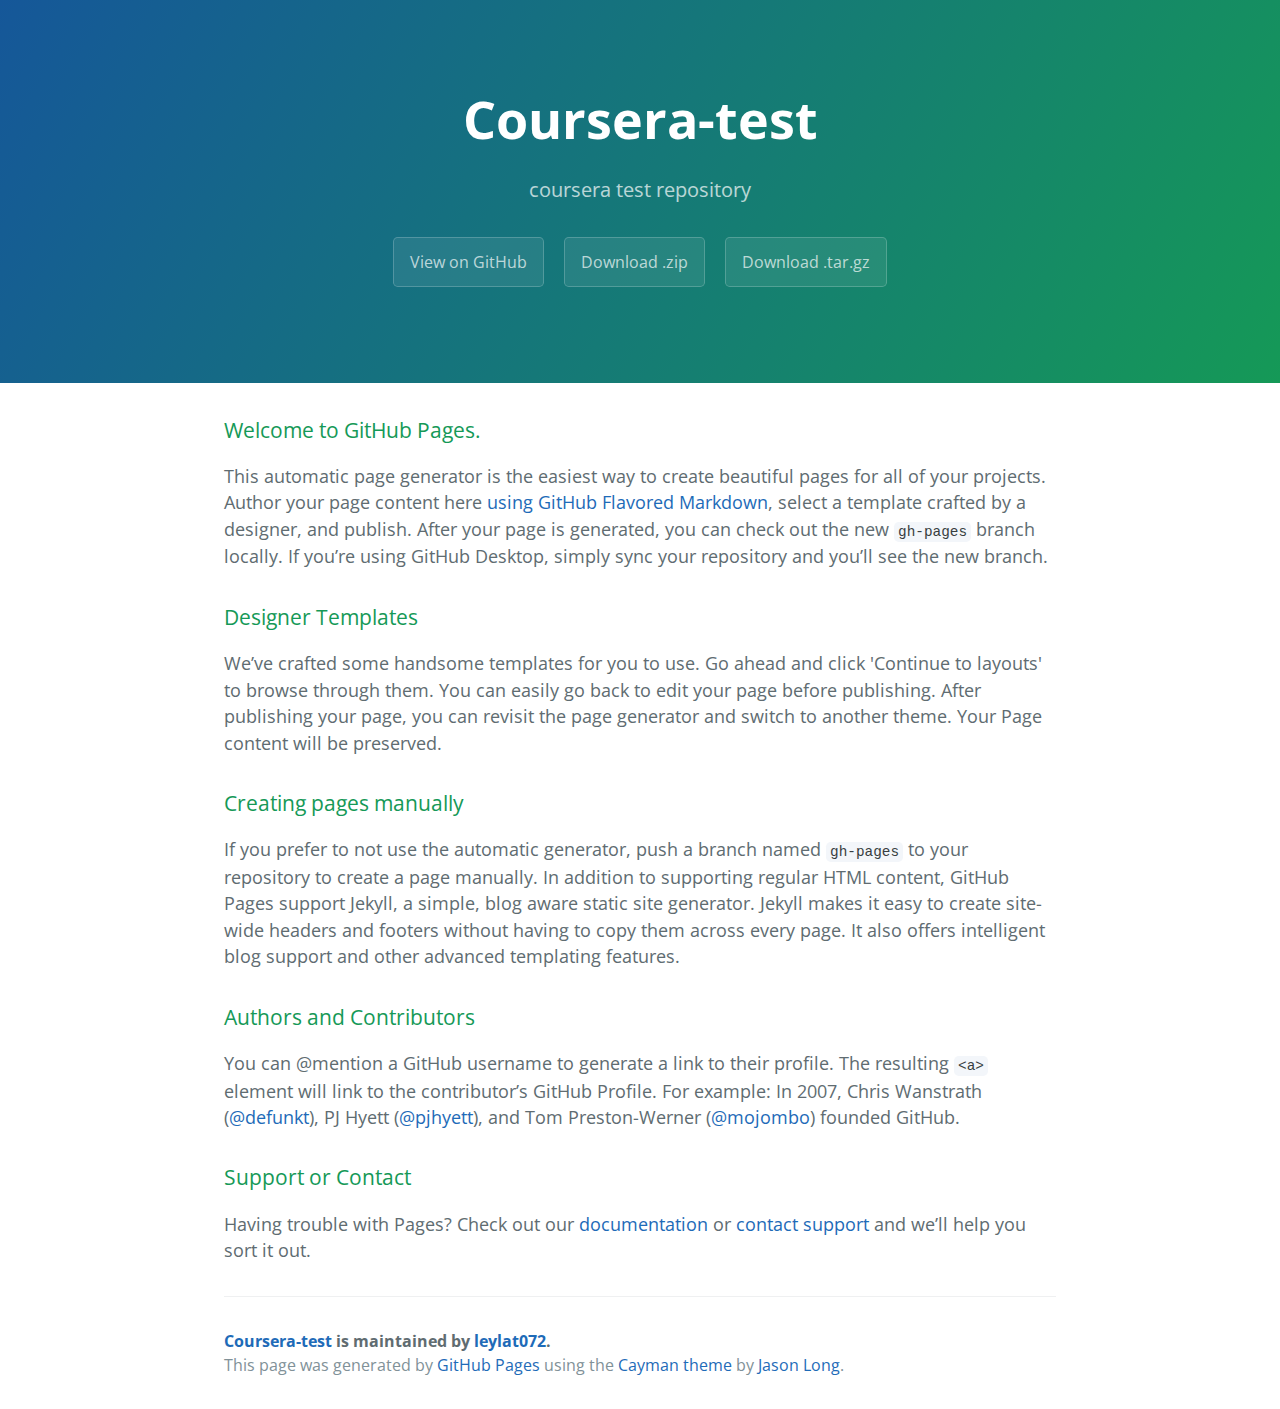
<file: index.html>
<!DOCTYPE html>
<html lang="en-us">
  <head>
    <meta charset="UTF-8">
    <title>Coursera-test by leylat072</title>
    <meta name="viewport" content="width=device-width, initial-scale=1">
    <link rel="stylesheet" type="text/css" href="stylesheets/normalize.css" media="screen">
    <link href='https://fonts.googleapis.com/css?family=Open+Sans:400,700' rel='stylesheet' type='text/css'>
    <link rel="stylesheet" type="text/css" href="stylesheets/stylesheet.css" media="screen">
    <link rel="stylesheet" type="text/css" href="stylesheets/github-light.css" media="screen">
  </head>
  <body>
    <section class="page-header">
      <h1 class="project-name">Coursera-test</h1>
      <h2 class="project-tagline">coursera test repository</h2>
      <a href="https://github.com/leylat072/coursera-test" class="btn">View on GitHub</a>
      <a href="https://github.com/leylat072/coursera-test/zipball/master" class="btn">Download .zip</a>
      <a href="https://github.com/leylat072/coursera-test/tarball/master" class="btn">Download .tar.gz</a>
    </section>

    <section class="main-content">
      <h3>
<a id="welcome-to-github-pages" class="anchor" href="#welcome-to-github-pages" aria-hidden="true"><span aria-hidden="true" class="octicon octicon-link"></span></a>Welcome to GitHub Pages.</h3>

<p>This automatic page generator is the easiest way to create beautiful pages for all of your projects. Author your page content here <a href="https://guides.github.com/features/mastering-markdown/">using GitHub Flavored Markdown</a>, select a template crafted by a designer, and publish. After your page is generated, you can check out the new <code>gh-pages</code> branch locally. If you’re using GitHub Desktop, simply sync your repository and you’ll see the new branch.</p>

<h3>
<a id="designer-templates" class="anchor" href="#designer-templates" aria-hidden="true"><span aria-hidden="true" class="octicon octicon-link"></span></a>Designer Templates</h3>

<p>We’ve crafted some handsome templates for you to use. Go ahead and click 'Continue to layouts' to browse through them. You can easily go back to edit your page before publishing. After publishing your page, you can revisit the page generator and switch to another theme. Your Page content will be preserved.</p>

<h3>
<a id="creating-pages-manually" class="anchor" href="#creating-pages-manually" aria-hidden="true"><span aria-hidden="true" class="octicon octicon-link"></span></a>Creating pages manually</h3>

<p>If you prefer to not use the automatic generator, push a branch named <code>gh-pages</code> to your repository to create a page manually. In addition to supporting regular HTML content, GitHub Pages support Jekyll, a simple, blog aware static site generator. Jekyll makes it easy to create site-wide headers and footers without having to copy them across every page. It also offers intelligent blog support and other advanced templating features.</p>

<h3>
<a id="authors-and-contributors" class="anchor" href="#authors-and-contributors" aria-hidden="true"><span aria-hidden="true" class="octicon octicon-link"></span></a>Authors and Contributors</h3>

<p>You can @mention a GitHub username to generate a link to their profile. The resulting <code>&lt;a&gt;</code> element will link to the contributor’s GitHub Profile. For example: In 2007, Chris Wanstrath (<a href="https://github.com/defunkt" class="user-mention">@defunkt</a>), PJ Hyett (<a href="https://github.com/pjhyett" class="user-mention">@pjhyett</a>), and Tom Preston-Werner (<a href="https://github.com/mojombo" class="user-mention">@mojombo</a>) founded GitHub.</p>

<h3>
<a id="support-or-contact" class="anchor" href="#support-or-contact" aria-hidden="true"><span aria-hidden="true" class="octicon octicon-link"></span></a>Support or Contact</h3>

<p>Having trouble with Pages? Check out our <a href="https://help.github.com/pages">documentation</a> or <a href="https://github.com/contact">contact support</a> and we’ll help you sort it out.</p>

      <footer class="site-footer">
        <span class="site-footer-owner"><a href="https://github.com/leylat072/coursera-test">Coursera-test</a> is maintained by <a href="https://github.com/leylat072">leylat072</a>.</span>

        <span class="site-footer-credits">This page was generated by <a href="https://pages.github.com">GitHub Pages</a> using the <a href="https://github.com/jasonlong/cayman-theme">Cayman theme</a> by <a href="https://twitter.com/jasonlong">Jason Long</a>.</span>
      </footer>

    </section>

  
  </body>
</html>
</file>
<file: stylesheets/stylesheet.css>
* {
  box-sizing: border-box; }

body {
  padding: 0;
  margin: 0;
  font-family: "Open Sans", "Helvetica Neue", Helvetica, Arial, sans-serif;
  font-size: 16px;
  line-height: 1.5;
  color: #606c71; }

a {
  color: #1e6bb8;
  text-decoration: none; }
  a:hover {
    text-decoration: underline; }

.btn {
  display: inline-block;
  margin-bottom: 1rem;
  color: rgba(255, 255, 255, 0.7);
  background-color: rgba(255, 255, 255, 0.08);
  border-color: rgba(255, 255, 255, 0.2);
  border-style: solid;
  border-width: 1px;
  border-radius: 0.3rem;
  transition: color 0.2s, background-color 0.2s, border-color 0.2s; }
  .btn + .btn {
    margin-left: 1rem; }

.btn:hover {
  color: rgba(255, 255, 255, 0.8);
  text-decoration: none;
  background-color: rgba(255, 255, 255, 0.2);
  border-color: rgba(255, 255, 255, 0.3); }

@media screen and (min-width: 64em) {
  .btn {
    padding: 0.75rem 1rem; } }

@media screen and (min-width: 42em) and (max-width: 64em) {
  .btn {
    padding: 0.6rem 0.9rem;
    font-size: 0.9rem; } }

@media screen and (max-width: 42em) {
  .btn {
    display: block;
    width: 100%;
    padding: 0.75rem;
    font-size: 0.9rem; }
    .btn + .btn {
      margin-top: 1rem;
      margin-left: 0; } }

.page-header {
  color: #fff;
  text-align: center;
  background-color: #159957;
  background-image: linear-gradient(120deg, #155799, #159957); }

@media screen and (min-width: 64em) {
  .page-header {
    padding: 5rem 6rem; } }

@media screen and (min-width: 42em) and (max-width: 64em) {
  .page-header {
    padding: 3rem 4rem; } }

@media screen and (max-width: 42em) {
  .page-header {
    padding: 2rem 1rem; } }

.project-name {
  margin-top: 0;
  margin-bottom: 0.1rem; }

@media screen and (min-width: 64em) {
  .project-name {
    font-size: 3.25rem; } }

@media screen and (min-width: 42em) and (max-width: 64em) {
  .project-name {
    font-size: 2.25rem; } }

@media screen and (max-width: 42em) {
  .project-name {
    font-size: 1.75rem; } }

.project-tagline {
  margin-bottom: 2rem;
  font-weight: normal;
  opacity: 0.7; }

@media screen and (min-width: 64em) {
  .project-tagline {
    font-size: 1.25rem; } }

@media screen and (min-width: 42em) and (max-width: 64em) {
  .project-tagline {
    font-size: 1.15rem; } }

@media screen and (max-width: 42em) {
  .project-tagline {
    font-size: 1rem; } }

.main-content :first-child {
  margin-top: 0; }
.main-content img {
  max-width: 100%; }
.main-content h1, .main-content h2, .main-content h3, .main-content h4, .main-content h5, .main-content h6 {
  margin-top: 2rem;
  margin-bottom: 1rem;
  font-weight: normal;
  color: #159957; }
.main-content p {
  margin-bottom: 1em; }
.main-content code {
  padding: 2px 4px;
  font-family: Consolas, "Liberation Mono", Menlo, Courier, monospace;
  font-size: 0.9rem;
  color: #383e41;
  background-color: #f3f6fa;
  border-radius: 0.3rem; }
.main-content pre {
  padding: 0.8rem;
  margin-top: 0;
  margin-bottom: 1rem;
  font: 1rem Consolas, "Liberation Mono", Menlo, Courier, monospace;
  color: #567482;
  word-wrap: normal;
  background-color: #f3f6fa;
  border: solid 1px #dce6f0;
  border-radius: 0.3rem; }
  .main-content pre > code {
    padding: 0;
    margin: 0;
    font-size: 0.9rem;
    color: #567482;
    word-break: normal;
    white-space: pre;
    background: transparent;
    border: 0; }
.main-content .highlight {
  margin-bottom: 1rem; }
  .main-content .highlight pre {
    margin-bottom: 0;
    word-break: normal; }
.main-content .highlight pre, .main-content pre {
  padding: 0.8rem;
  overflow: auto;
  font-size: 0.9rem;
  line-height: 1.45;
  border-radius: 0.3rem; }
.main-content pre code, .main-content pre tt {
  display: inline;
  max-width: initial;
  padding: 0;
  margin: 0;
  overflow: initial;
  line-height: inherit;
  word-wrap: normal;
  background-color: transparent;
  border: 0; }
  .main-content pre code:before, .main-content pre code:after, .main-content pre tt:before, .main-content pre tt:after {
    content: normal; }
.main-content ul, .main-content ol {
  margin-top: 0; }
.main-content blockquote {
  padding: 0 1rem;
  margin-left: 0;
  color: #819198;
  border-left: 0.3rem solid #dce6f0; }
  .main-content blockquote > :first-child {
    margin-top: 0; }
  .main-content blockquote > :last-child {
    margin-bottom: 0; }
.main-content table {
  display: block;
  width: 100%;
  overflow: auto;
  word-break: normal;
  word-break: keep-all; }
  .main-content table th {
    font-weight: bold; }
  .main-content table th, .main-content table td {
    padding: 0.5rem 1rem;
    border: 1px solid #e9ebec; }
.main-content dl {
  padding: 0; }
  .main-content dl dt {
    padding: 0;
    margin-top: 1rem;
    font-size: 1rem;
    font-weight: bold; }
  .main-content dl dd {
    padding: 0;
    margin-bottom: 1rem; }
.main-content hr {
  height: 2px;
  padding: 0;
  margin: 1rem 0;
  background-color: #eff0f1;
  border: 0; }

@media screen and (min-width: 64em) {
  .main-content {
    max-width: 64rem;
    padding: 2rem 6rem;
    margin: 0 auto;
    font-size: 1.1rem; } }

@media screen and (min-width: 42em) and (max-width: 64em) {
  .main-content {
    padding: 2rem 4rem;
    font-size: 1.1rem; } }

@media screen and (max-width: 42em) {
  .main-content {
    padding: 2rem 1rem;
    font-size: 1rem; } }

.site-footer {
  padding-top: 2rem;
  margin-top: 2rem;
  border-top: solid 1px #eff0f1; }

.site-footer-owner {
  display: block;
  font-weight: bold; }

.site-footer-credits {
  color: #819198; }

@media screen and (min-width: 64em) {
  .site-footer {
    font-size: 1rem; } }

@media screen and (min-width: 42em) and (max-width: 64em) {
  .site-footer {
    font-size: 1rem; } }

@media screen and (max-width: 42em) {
  .site-footer {
    font-size: 0.9rem; } }
</file>
<file: stylesheets/github-light.css>
/*
The MIT License (MIT)

Copyright (c) 2016 GitHub, Inc.

Permission is hereby granted, free of charge, to any person obtaining a copy
of this software and associated documentation files (the "Software"), to deal
in the Software without restriction, including without limitation the rights
to use, copy, modify, merge, publish, distribute, sublicense, and/or sell
copies of the Software, and to permit persons to whom the Software is
furnished to do so, subject to the following conditions:

The above copyright notice and this permission notice shall be included in all
copies or substantial portions of the Software.

THE SOFTWARE IS PROVIDED "AS IS", WITHOUT WARRANTY OF ANY KIND, EXPRESS OR
IMPLIED, INCLUDING BUT NOT LIMITED TO THE WARRANTIES OF MERCHANTABILITY,
FITNESS FOR A PARTICULAR PURPOSE AND NONINFRINGEMENT. IN NO EVENT SHALL THE
AUTHORS OR COPYRIGHT HOLDERS BE LIABLE FOR ANY CLAIM, DAMAGES OR OTHER
LIABILITY, WHETHER IN AN ACTION OF CONTRACT, TORT OR OTHERWISE, ARISING FROM,
OUT OF OR IN CONNECTION WITH THE SOFTWARE OR THE USE OR OTHER DEALINGS IN THE
SOFTWARE.

*/

.pl-c /* comment */ {
  color: #969896;
}

.pl-c1 /* constant, variable.other.constant, support, meta.property-name, support.constant, support.variable, meta.module-reference, markup.raw, meta.diff.header */,
.pl-s .pl-v /* string variable */ {
  color: #0086b3;
}

.pl-e /* entity */,
.pl-en /* entity.name */ {
  color: #795da3;
}

.pl-smi /* variable.parameter.function, storage.modifier.package, storage.modifier.import, storage.type.java, variable.other */,
.pl-s .pl-s1 /* string source */ {
  color: #333;
}

.pl-ent /* entity.name.tag */ {
  color: #63a35c;
}

.pl-k /* keyword, storage, storage.type */ {
  color: #a71d5d;
}

.pl-s /* string */,
.pl-pds /* punctuation.definition.string, string.regexp.character-class */,
.pl-s .pl-pse .pl-s1 /* string punctuation.section.embedded source */,
.pl-sr /* string.regexp */,
.pl-sr .pl-cce /* string.regexp constant.character.escape */,
.pl-sr .pl-sre /* string.regexp source.ruby.embedded */,
.pl-sr .pl-sra /* string.regexp string.regexp.arbitrary-repitition */ {
  color: #183691;
}

.pl-v /* variable */ {
  color: #ed6a43;
}

.pl-id /* invalid.deprecated */ {
  color: #b52a1d;
}

.pl-ii /* invalid.illegal */ {
  color: #f8f8f8;
  background-color: #b52a1d;
}

.pl-sr .pl-cce /* string.regexp constant.character.escape */ {
  font-weight: bold;
  color: #63a35c;
}

.pl-ml /* markup.list */ {
  color: #693a17;
}

.pl-mh /* markup.heading */,
.pl-mh .pl-en /* markup.heading entity.name */,
.pl-ms /* meta.separator */ {
  font-weight: bold;
  color: #1d3e81;
}

.pl-mq /* markup.quote */ {
  color: #008080;
}

.pl-mi /* markup.italic */ {
  font-style: italic;
  color: #333;
}

.pl-mb /* markup.bold */ {
  font-weight: bold;
  color: #333;
}

.pl-md /* markup.deleted, meta.diff.header.from-file */ {
  color: #bd2c00;
  background-color: #ffecec;
}

.pl-mi1 /* markup.inserted, meta.diff.header.to-file */ {
  color: #55a532;
  background-color: #eaffea;
}

.pl-mdr /* meta.diff.range */ {
  font-weight: bold;
  color: #795da3;
}

.pl-mo /* meta.output */ {
  color: #1d3e81;
}
</file>
